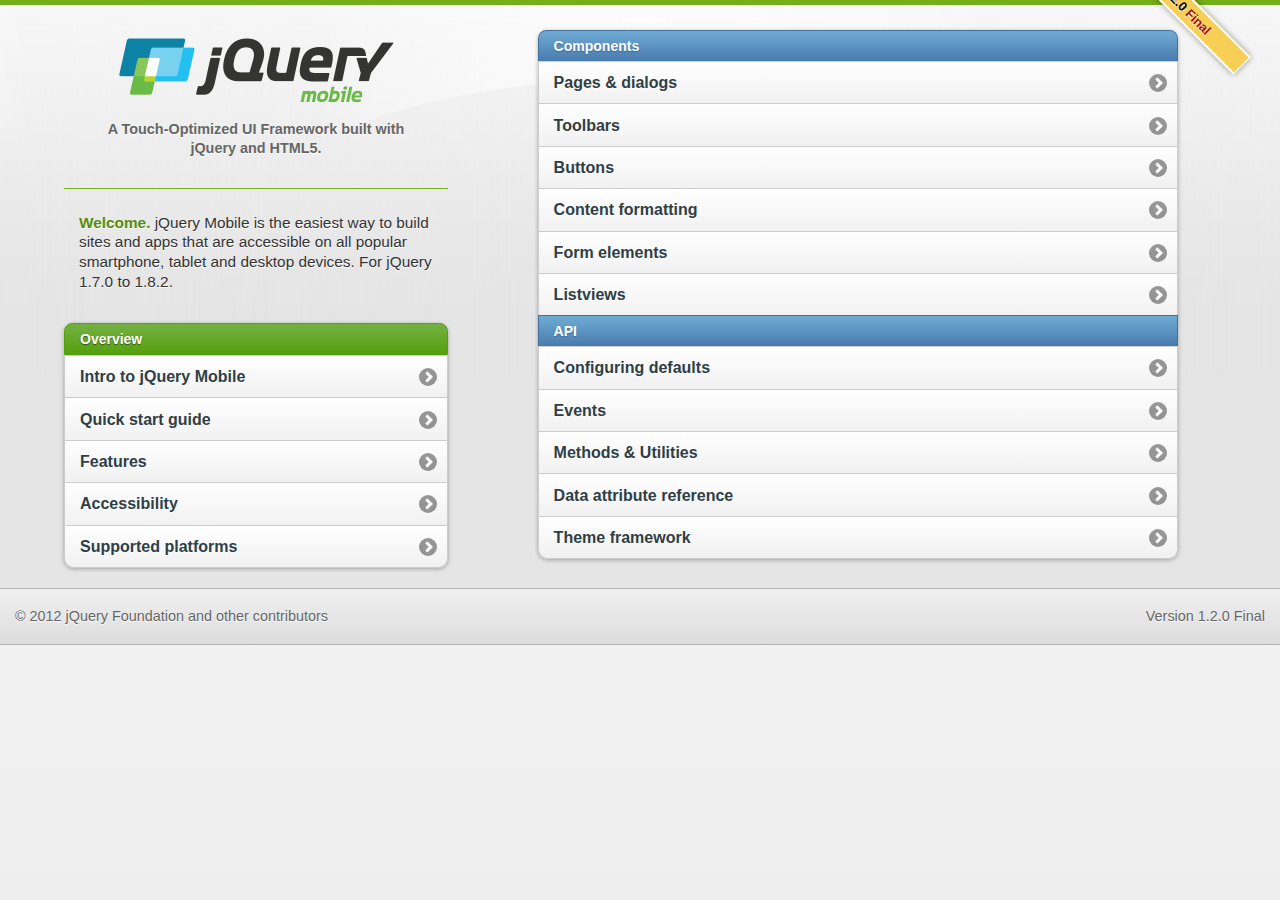
<file: jquery.mobile-1.2.0/demos/index.html>
<!DOCTYPE html>
<html>
<head>
	<meta charset="utf-8">
	<meta name="viewport" content="width=device-width, initial-scale=1">
	<title>jQuery Mobile: Demos and Documentation</title>
	<link rel="stylesheet"  href="css/themes/default/jquery.mobile-1.2.0.css" />
	<link rel="stylesheet" href="docs/_assets/css/jqm-docs.css" />
	<script src="js/jquery.js"></script>
	<script src="docs/_assets/js/jqm-docs.js"></script>
	<script src="js/jquery.mobile-1.2.0.js"></script>
	
</head>
<body>
<div data-role="page" class="type-home">
	<div data-role="content">
		<p class="jqm-version"></p>

		<div class="content-secondary">

			<div id="jqm-homeheader">
				<h1 id="jqm-logo"><img src="docs/_assets/images/jquery-logo.png" alt="jQuery Mobile Framework" /></h1>
				<p>A Touch-Optimized UI Framework built with jQuery and HTML5.</p>
			</div>


			<p class="intro"><strong>Welcome.</strong> jQuery Mobile is the easiest way to build sites and apps that are accessible on all popular smartphone, tablet and desktop devices. For jQuery 1.7.0 to 1.8.2.</p>

			<ul data-role="listview" data-inset="true" data-theme="c" data-dividertheme="f">
				<li data-role="list-divider">Overview</li>
				<li><a href="docs/about/intro.html">Intro to jQuery Mobile</a></li>
				<li><a href="docs/about/getting-started.html">Quick start guide</a></li>
				<li><a href="docs/about/features.html">Features</a></li>
				<li><a href="docs/about/accessibility.html">Accessibility</a></li>
				<li><a href="docs/about/platforms.html">Supported platforms</a></li>
			</ul>

		</div><!--/content-primary-->

		<div class="content-primary">
			<nav>


				<ul data-role="listview" data-inset="true" data-theme="c" data-dividertheme="b">
					<li data-role="list-divider">Components</li>
					<li><a href="docs/pages/index.html">Pages &amp; dialogs</a></li>
					<li><a href="docs/toolbars/index.html">Toolbars</a></li>
					<li><a href="docs/buttons/index.html">Buttons</a></li>
					<li><a href="docs/content/index.html">Content formatting</a></li>
					<li><a href="docs/forms/index.html">Form elements</a></li>
					<li><a href="docs/lists/index.html">Listviews</a></li>

					<li data-role="list-divider">API</li>
					<li><a href="docs/api/globalconfig.html">Configuring defaults</a></li>
					<li><a href="docs/api/events.html">Events</a></li>
					<li><a href="docs/api/methods.html">Methods &amp; Utilities</a></li>
					<li><a href="docs/api/data-attributes.html">Data attribute reference</a></li>
					<li><a href="docs/api/themes.html">Theme framework</a></li>


				</ul>
			</nav>
		</div>



	</div>

	<div data-role="footer" class="footer-docs" data-theme="c">
            <p class="jqm-version"></p>
			<p>&copy; 2012 jQuery Foundation and other contributors</p>
	</div>

</div>
</body>
</html>
</file>
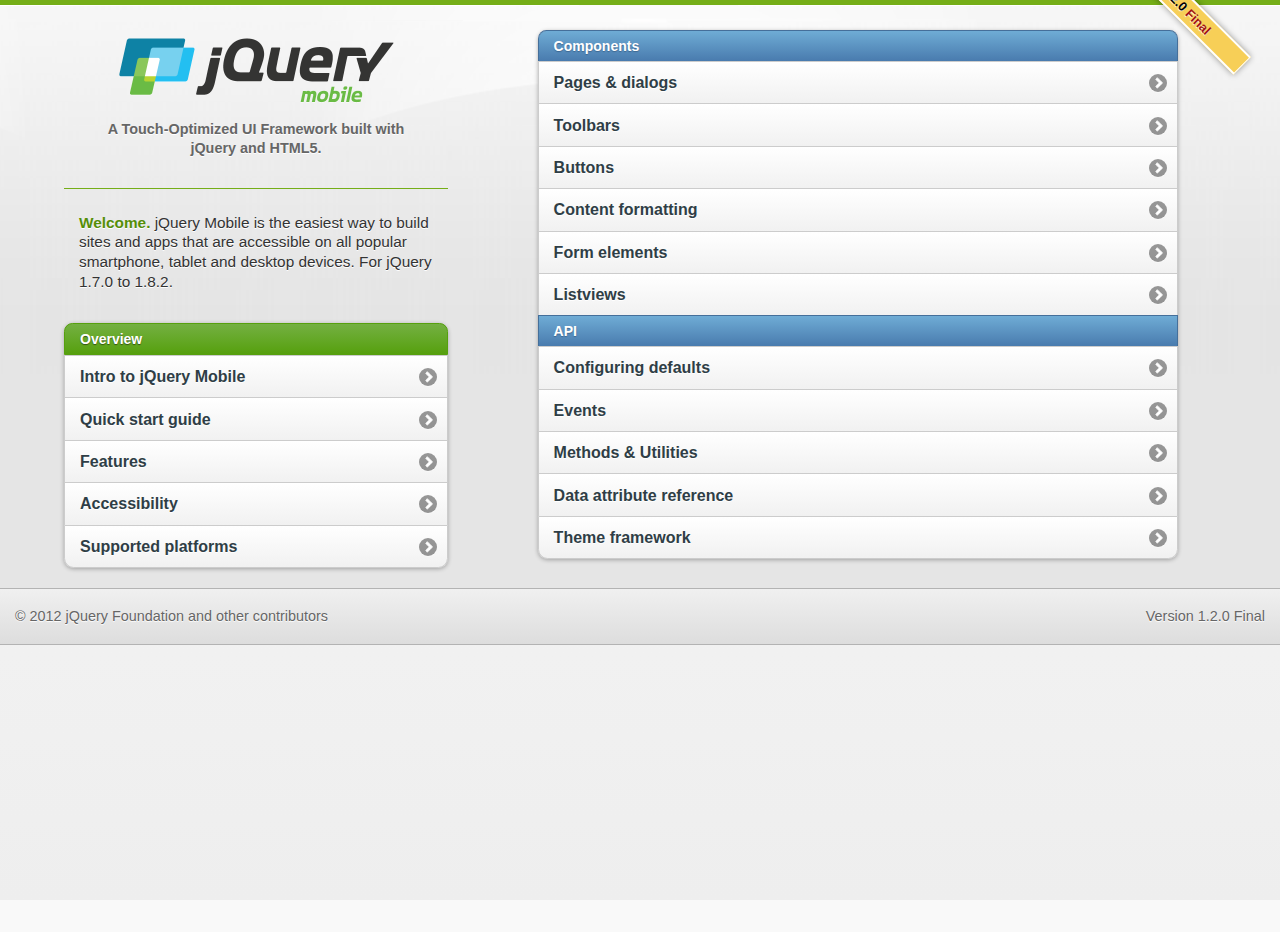
<file: jquery.mobile-1.2.0/demos/docs/index.html>
<!DOCTYPE html>
<html>
<head>
	<meta charset="utf-8">
	<meta name="viewport" content="width=device-width, initial-scale=1">
	<title>jQuery Mobile: Demos and Documentation</title>
	<link rel="stylesheet"  href="../css/themes/default/jquery.mobile-1.2.0.css" />
	<link rel="stylesheet" href="_assets/css/jqm-docs.css"/>

	<script src="../js/jquery.js"></script>
	<script src="../docs/_assets/js/jqm-docs.js"></script>
	<script src="../js/jquery.mobile-1.2.0.js"></script>
	<!-- Need to get a proper redirect hooked up. Blech. -->
	<meta http-equiv="refresh" content="0;url=../index.html">
</head> 
<body> 
	<div data-role="page" class="type-index">

<div data-role="header" data-theme="f">
	<h1>jQuery Mobile Docs</h1>
	<a href="../index.html" data-icon="home" data-iconpos="notext" class="ui-btn-right">Home</a>
</div>

<div data-role="content">   
	
<p>Nothing to see here folks.</p>
<a href="../index.html" data-role="button">View the documentation home page</a>

</div>

</div>
</body>
</html>
</file>
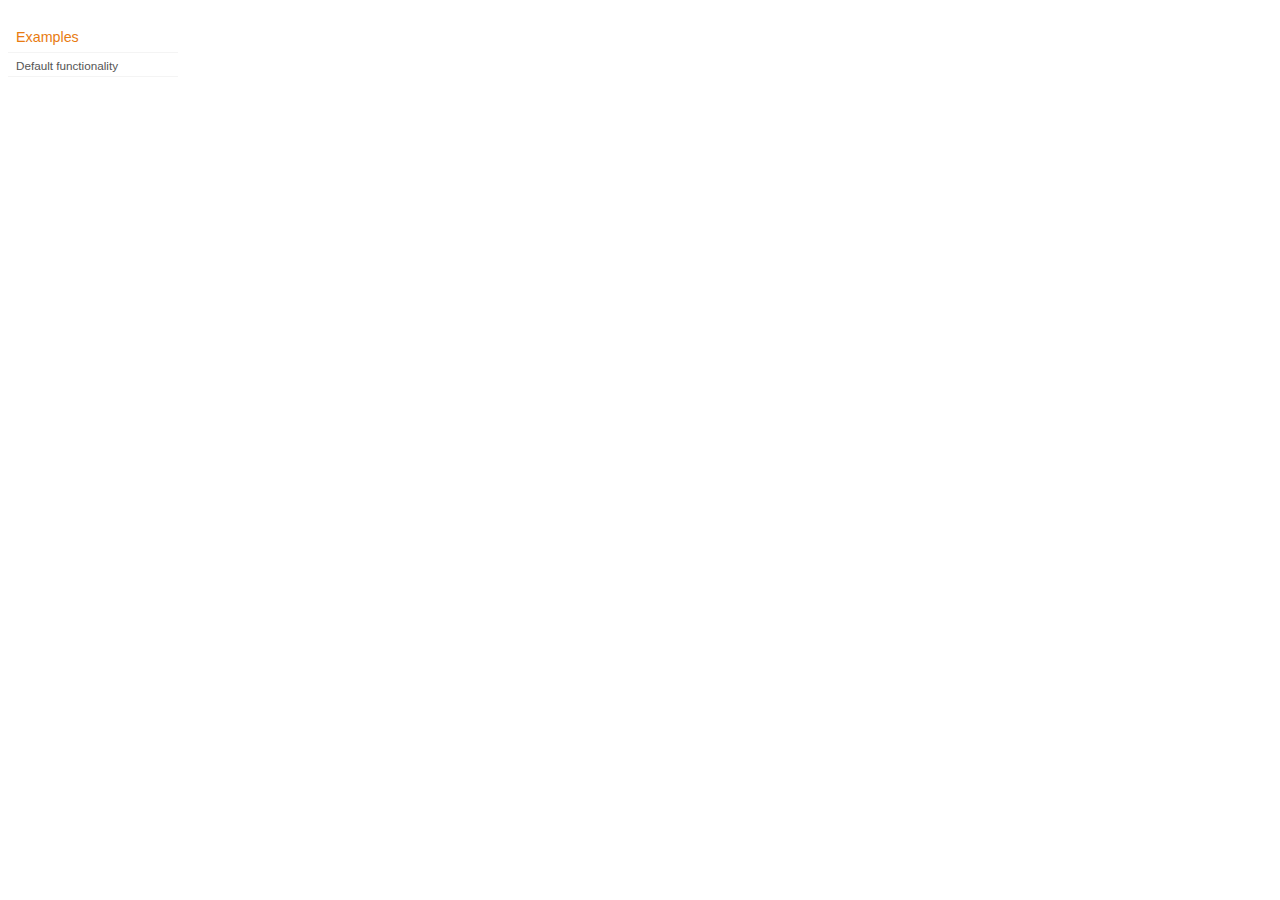
<file: jquery-ui-1.8.23.custom/development-bundle/demos/addClass/index.html>
<!DOCTYPE html>
<html lang="en">
<head>
	<meta charset="utf-8">
	<title>jQuery UI Effects Demos</title>
	<link rel="stylesheet" href="../demos.css">
</head>
<body>

<div class="demos-nav">
	<h4>Examples</h4>
	<ul>
		<li class="demo-config-on"><a href="default.html">Default functionality</a></li>
	</ul>
</div>

</body>
</html>
</file>
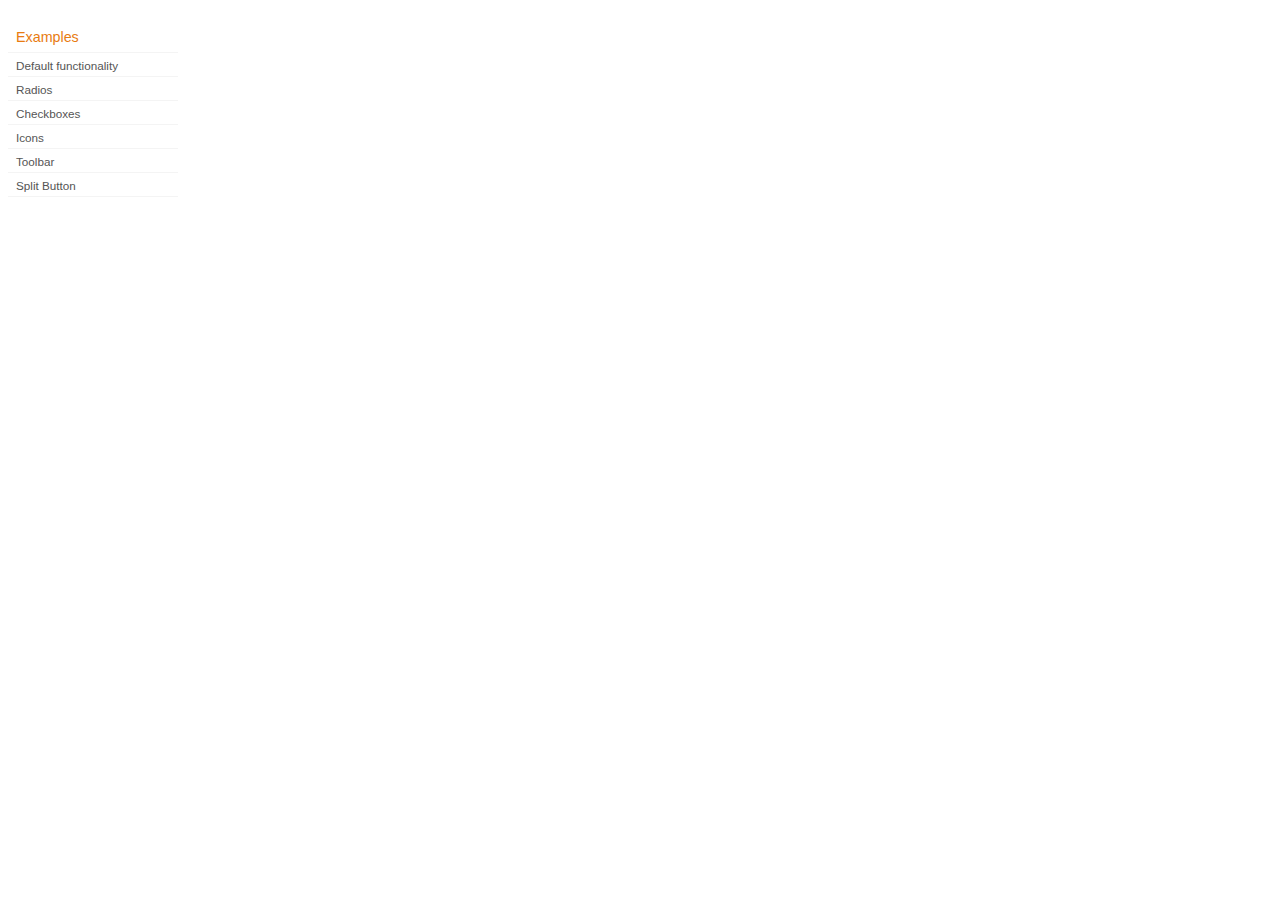
<file: jquery-ui-1.8.23.custom/development-bundle/demos/button/index.html>
<!DOCTYPE html>
<html lang="en">
<head>
	<meta charset="utf-8">
	<title>jQuery UI Button Demos</title>
	<link rel="stylesheet" href="../demos.css">
</head>
<body>

<div class="demos-nav">
	<h4>Examples</h4>
	<ul>
		<li class="demo-config-on"><a href="default.html">Default functionality</a></li>
		<li><a href="radio.html">Radios</a></li>
		<li><a href="checkbox.html">Checkboxes</a></li>
		<li><a href="icons.html">Icons</a></li>
		<li><a href="toolbar.html">Toolbar</a></li>
		<li><a href="splitbutton.html">Split Button</a></li>
	</ul>
</div>

</body>
</html>
</file>
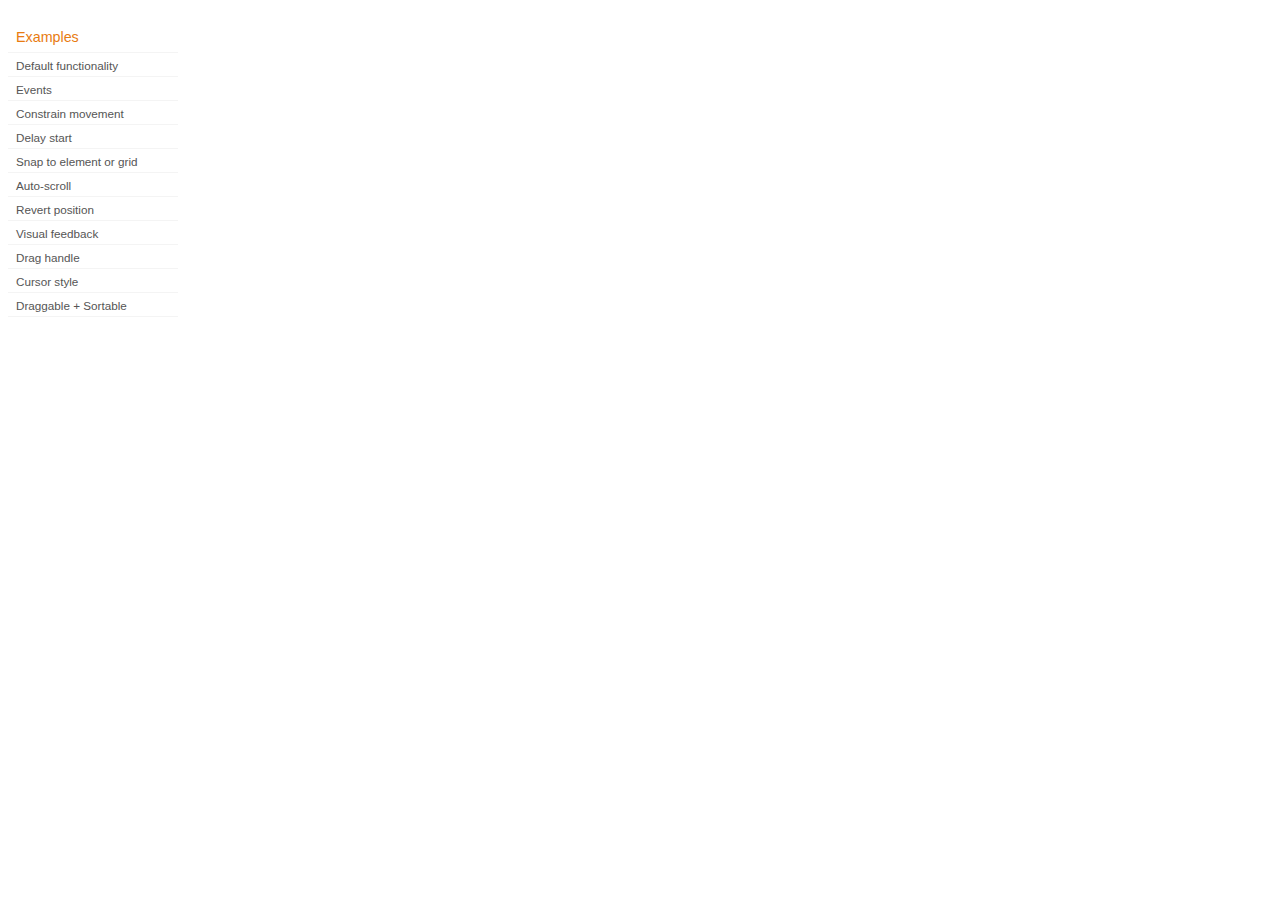
<file: jquery-ui-1.8.23.custom/development-bundle/demos/draggable/index.html>
<!DOCTYPE html>
<html lang="en">
<head>
	<meta charset="utf-8">
	<title>jQuery UI Draggable Demos</title>
	<link rel="stylesheet" href="../demos.css">
</head>
<body>

<div class="demos-nav">
	<h4>Examples</h4>
	<ul>
		<li class="demo-config-on"><a href="default.html">Default functionality</a></li>
		<li><a href="events.html">Events</a></li>
		<li><a href="constrain-movement.html">Constrain movement</a></li>
		<li><a href="delay-start.html">Delay start</a></li>
		<li><a href="snap-to.html">Snap to element or&#160;grid</a></li>
		<li><a href="scroll.html">Auto-scroll</a></li>
		<li><a href="revert.html">Revert position</a></li>
		<li><a href="visual-feedback.html">Visual feedback</a></li>
		<li><a href="handle.html">Drag handle</a></li>
		<li><a href="cursor-style.html">Cursor style</a></li>
		<li><a href="sortable.html">Draggable + Sortable</a></li>
	</ul>
</div>

</body>
</html>
</file>
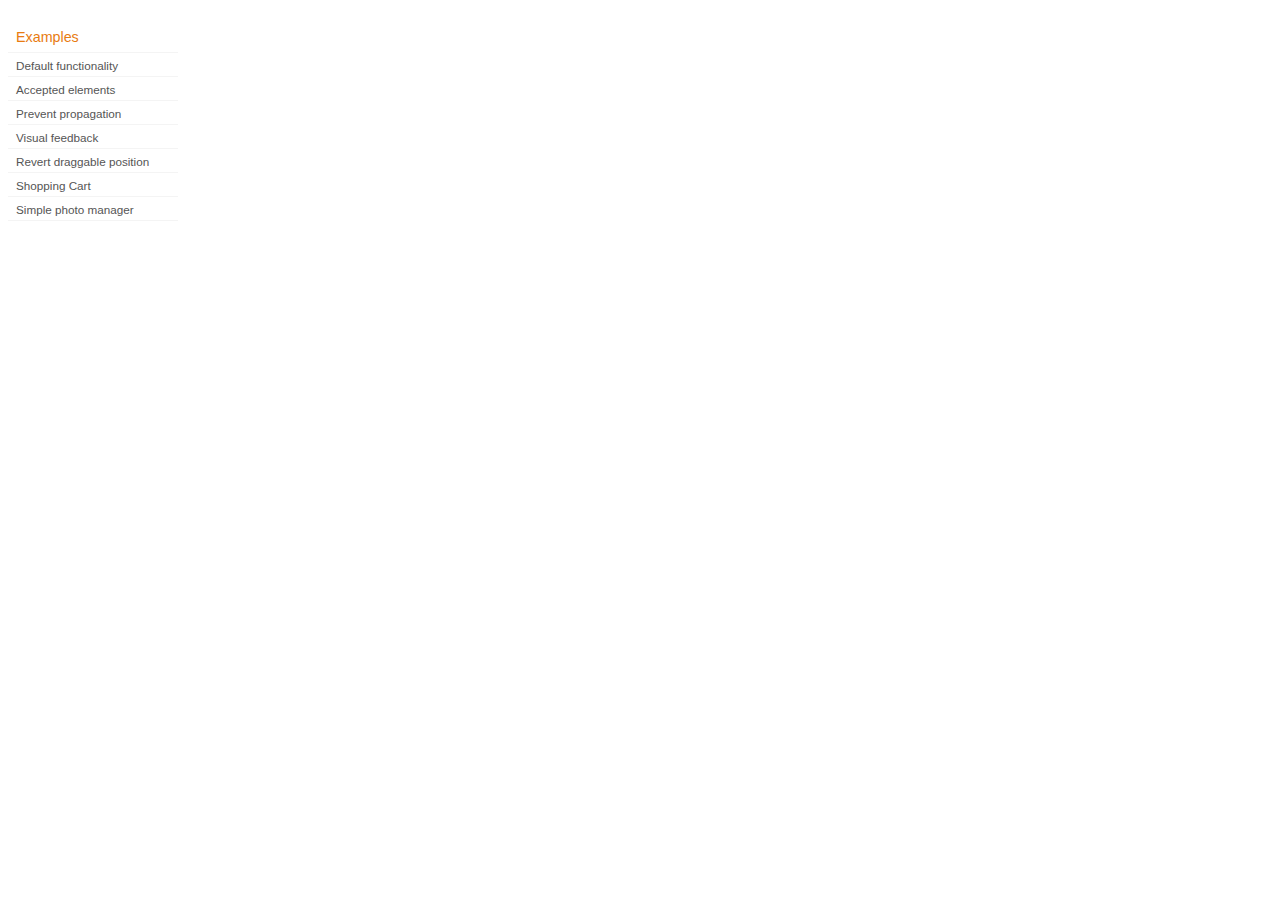
<file: jquery-ui-1.8.23.custom/development-bundle/demos/droppable/index.html>
<!DOCTYPE html>
<html lang="en">
<head>
	<meta charset="utf-8">
	<title>jQuery UI Droppable Demos</title>
	<link rel="stylesheet" href="../demos.css">
</head>
<body>

<div class="demos-nav">
	<h4>Examples</h4>
	<ul>
		<li class="demo-config-on"><a href="default.html">Default functionality</a></li>
		<li><a href="accepted-elements.html">Accepted elements</a></li>
		<li><a href="propagation.html">Prevent propagation</a></li>
		<li><a href="visual-feedback.html">Visual feedback</a></li>
		<li><a href="revert.html">Revert draggable position</a></li>
		<li><a href="shopping-cart.html">Shopping Cart</a></li>
		<li><a href="photo-manager.html">Simple photo manager</a></li>
	</ul>
</div>

</body>
</html>
</file>
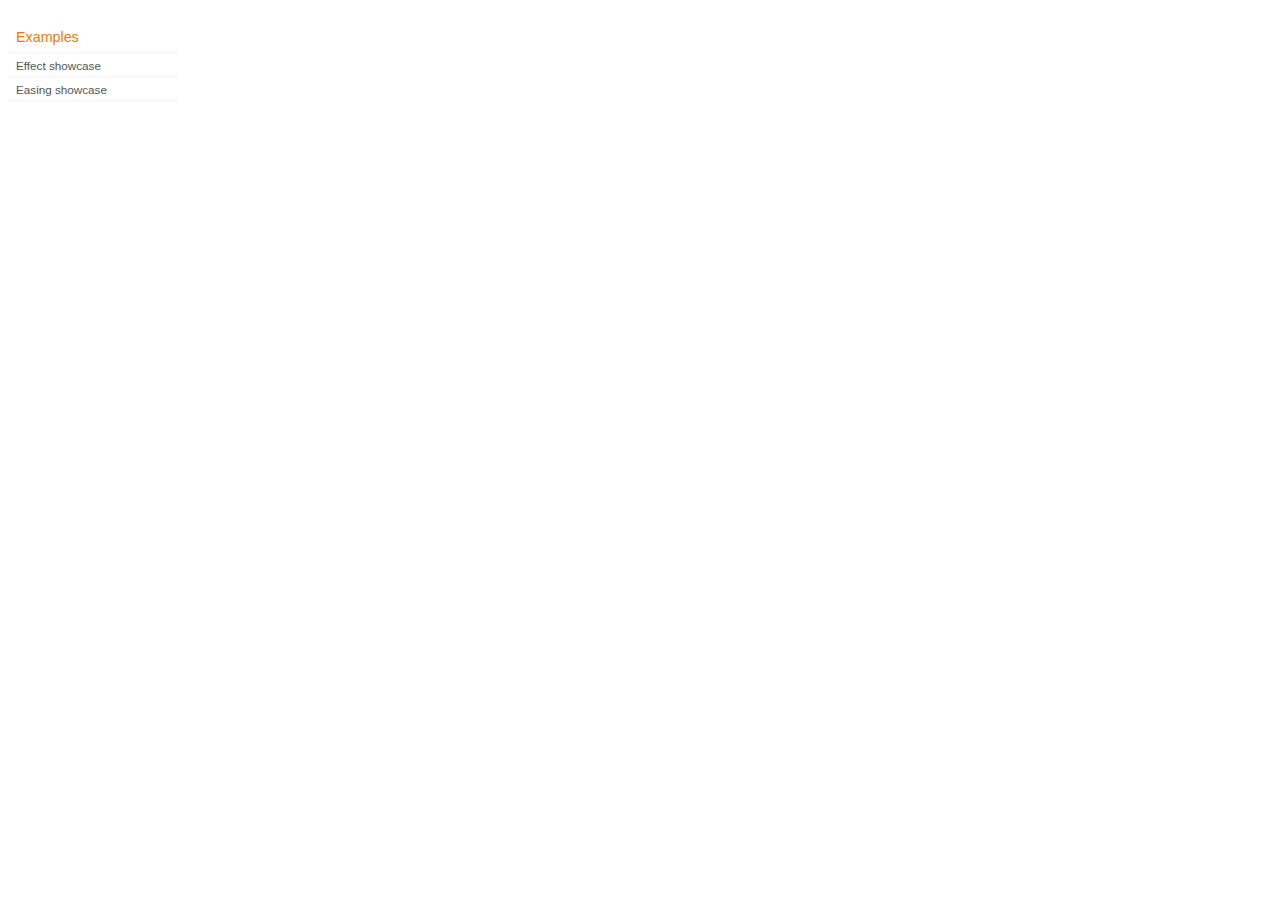
<file: jquery-ui-1.8.23.custom/development-bundle/demos/effect/index.html>
<!DOCTYPE html>
<html lang="en">
<head>
	<meta charset="utf-8">
	<title>jQuery UI Effects Demos</title>
	<link rel="stylesheet" href="../demos.css">
</head>
<body>

<div class="demos-nav">
	<h4>Examples</h4>
	<ul>
		<li class="demo-config-on"><a href="default.html">Effect showcase</a></li>
		<li><a href="easing.html">Easing showcase</a></li>
	</ul>
</div>

</body>
</html>
</file>
<file: jquery.mobile-1.2.0/demos/docs/_assets/css/jqm-docs.css>
/* jqm docs css

Beware: lots of last-minute CSS going on in here 
cobblers, shoes, 
*/

body { background: #f9f9f9; padding:13px; }
body.ui-mobile-viewport { padding: 0; }
body, input, textarea, select, button { font-family: Helvetica, Arial, san-serif; }
.ui-mobile .type-home .ui-content { margin: 0; background: #e5e5e5 url(../images/jqm-sitebg.png) top center repeat-x; }
.ui-mobile #jqm-homeheader { padding: 40px 10px 0; text-align: center;  margin: 0 auto; }
.ui-mobile #jqm-homeheader h1 { margin: 0 0 ; }
.ui-mobile #jqm-homeheader p { margin: .3em 0 0; line-height: 1.3; font-size: .9em; font-weight: bold; color: #666; }

.type-home .ui-content .jqm-version {
	display: block;
	position: absolute;
	width: 96px;
	border: solid #fff;
	border-width: 2px 1px;
	padding: .25em 2.25em;
	margin: 0 15px 0 0;
	right: 0;
	top: -2px;
	background: #f7cf57;
	color: #000;
	font-size: .8em;
	font-weight: bold;
	text-align: center;
	text-shadow: 0 1px 1px #fff;
	z-index: 9;
	-webkit-transform: rotate(45deg) translate(4.8em,-1em);
	-moz-transform: rotate(45deg) translate(4.8em,-1em);
	-ms-transform: rotate(45deg) translate(4.8em,-1em);
	-o-transform: rotate(45deg) translate(4.8em,-1em);
	transform: rotate(45deg);
	-webkit-box-shadow: 0 0 6px rgba(0,0,0,.40);
	-moz-box-shadow: 0 0 6px rgba(0,0,0,.40);
	-o-box-shadow: 0 0 6px rgba(0,0,0,.40);
	box-shadow: 0 0 6px rgba(0,0,0,.40);
}
.type-home .ui-content .jqm-version b {
	color: #a21412;
	font-weight: bold;
}

.footer-docs {
	padding: 5px 0;
	clear:both;
	color:#666;
}
.footer-docs p {
	font-weight: normal;
	font-size: .9em;
}
.ui-mobile-viewport .footer-docs p {
	margin: .5em 15px;	
}
.ui-mobile-viewport .footer-docs p.jqm-version {
	font-weight: bold;
}
@media all and (min-width:650px) {
	.ui-mobile-viewport .footer-docs {
		overflow: hidden;		
	}
	.ui-mobile-viewport .footer-docs p {
		margin: 1em 15px;
		float: left;		
	}
	.ui-mobile-viewport .footer-docs p.jqm-version {
		float: right;
		font-weight: normal;
	}
}

h2 { margin:1.2em 0 .4em 0; }
p code { font-size:1.2em; font-weight:bold; } 
h4 code {font-size:1.2em; font-weight:bold; }

dt { font-weight: bold; margin: 2em 0 .5em; }
dt code, dd code { font-size:1.3em; line-height:150%; }
pre { white-space: pre; white-space: pre-wrap; word-wrap: break-word; }
strong { font-weight: bold; }

#jqm-homeheader img { width: 275px; height: 78px; margin-top:-20px; }
img { max-width: 100%; }

/* fluid images moved from jquery.mobile.core.css*/
.ui-mobile img {
	max-width: 100%;
}

.ui-header .jqm-home { top: 0; }
nav { margin: 0; }

p.intro {
	font-size: .96em;
	line-height: 1.3;
	border-top: 1px solid #75ae18;
	border-bottom: 0;
	background: none;
	margin: 1.5em 0;
	padding: 1.5em 15px 0;
}
p.intro strong {
	color:  #558e08;
}

.type-interior .content-secondary {
	border-right: 0;
	border-left: 0;
	margin: 10px -15px 0;
	background: #fff;
	border-top: 1px solid #ccc;
}
.type-home .ui-content {
	margin-top: 5px;
	overflow: hidden;
	position: relative;
}
.type-interior .ui-content {
	padding-bottom: 0;
}
.content-secondary .ui-collapsible {
	padding: 10px 15px;
}
.content-secondary .ui-collapsible-inset {
	margin: 0;
}
.content-secondary .ui-collapsible-content {
	padding: 0;
	background: none;
}
.content-secondary .ui-listview {
	margin: 0;
}
/* new API additions */

dt {  
	margin: 35px 0 15px 0; 
	background-color:#ddd; 
	font-weight:normal;
}
dt code { 
	display:inline-block; 
	font-weight:bold;
	color:#56A00E; 
	padding:3px 7px; 
	margin-right:10px; 
	background-color:#fff; 
}
dd { 
	margin-bottom:10px; 
}
dd .default { font-weight:bold; }
dd pre { 
	margin:0 0 0 0; 
}
dd code { font-weight: normal; }
dd pre code { 
	margin:0; 
	border:none; 
	font-weight:normal; 
	font-size:100%; 
	background-color:transparent; 
}
dd h4 { margin:15px 0 0 0; }
		
.localnav {
	margin:0 0 20px 0;
}
.ui-mobile-viewport .localnav li {
	float:left;
}
.localnav .ui-btn-inner { 
	padding: .6em 10px; 
	font-size:80%; 
}

/* custom dialog for the photos sharing */
.ui-dialog.dialog-actionsheet .ui-dialog-contain {
	margin-top: 0;
}

/* popup examples */
.type-interior .ui-popup-container .ui-content { padding: 15px !important; }

/* F bar theme - just for the docs overview headers */
.ui-bar-f {
	border: 1px solid #56A00E;
	background: 			#74b042;
	color: 					#fff;
	font-weight: bold;
	text-shadow: 0 1px 1px #335413;	
	background-image: -webkit-gradient(linear, left top, left bottom, from(#74b042), to(#56A00E)); /* Saf4+, Chrome */
	background-image: -webkit-linear-gradient(#74b042, #56A00E); /* Chrome 10+, Saf5.1+ */
	background-image:    -moz-linear-gradient(#74b042, #56A00E); /* FF3.6 */
	background-image:     -ms-linear-gradient(#74b042, #56A00E); /* IE10 */
	background-image:      -o-linear-gradient(#74b042, #56A00E); /* Opera 11.10+ */
	background-image:         linear-gradient(#74b042, #56A00E);		
}
.ui-bar-f, 
.ui-bar-f input, 
.ui-bar-f select, 
.ui-bar-f textarea, 
.ui-bar-f button {
	font-family: Helvetica, Arial, sans-serif /*{global-font-family}*/;
}

.ui-bar-f,
.ui-bar-f .ui-link-inherit {
	color: 					#fff;
}
.ui-bar-f .ui-link {
	color: 					#fff;
	font-weight: bold;
}
.ui-btn-up-f {
	border: 1px solid 		#3B6F07;
	background: 			#56A00E;
	font-weight: bold;
	color: 					#fff;
	text-shadow: 0 1px 1px #234403;
	background-image: -webkit-gradient(linear, left top, left bottom, from(#74b042), to(#56A00E)); /* Saf4+, Chrome */
	background-image: -webkit-linear-gradient(#74b042, #56A00E); /* Chrome 10+, Saf5.1+ */
	background-image:    -moz-linear-gradient(#74b042, #56A00E); /* FF3.6 */
	background-image:     -ms-linear-gradient(#74b042, #56A00E); /* IE10 */
	background-image:      -o-linear-gradient(#74b042, #56A00E); /* Opera 11.10+ */
	background-image:         linear-gradient(#74b042, #56A00E);
}
.ui-btn-up-f a.ui-link-inherit {
	color: 					#fff;
}
.ui-btn-hover-f {
	border: 1px solid 		#3B6F07;
	background: 			#6EBC1F;
	font-weight: bold;
	color: 					#fff;
	text-shadow: 0 1px 1px #234403;
	background-image: -webkit-gradient(linear, left top, left bottom, from(#8FC963), to(#6EBC1F)); /* Saf4+, Chrome */
	background-image: -webkit-linear-gradient(#8FC963, #6EBC1F); /* Chrome 10+, Saf5.1+ */
	background-image:    -moz-linear-gradient(#8FC963, #6EBC1F); /* FF3.6 */
	background-image:     -ms-linear-gradient(#8FC963, #6EBC1F); /* IE10 */
	background-image:      -o-linear-gradient(#8FC963, #6EBC1F); /* Opera 11.10+ */
	background-image:         linear-gradient(#8FC963, #6EBC1F);
}
.ui-btn-hover-f a.ui-link-inherit {
	color: 					#fff;
}
.ui-btn-down-f {
	border: 1px solid 		#3B6F07;
	background: 			#3d3d3d;
	font-weight: bold;
	color: 					#fff;
	text-shadow: 0 1px 1px #234403;
	background-image: -webkit-gradient(linear, left top, left bottom, from(#56A00E), to(#64A234)); /* Saf4+, Chrome */
	background-image: -webkit-linear-gradient(#56A00E, #64A234); /* Chrome 10+, Saf5.1+ */
	background-image:    -moz-linear-gradient(#56A00E, #64A234); /* FF3.6 */
	background-image:     -ms-linear-gradient(#56A00E, #64A234); /* IE10 */
	background-image:      -o-linear-gradient(#56A00E, #64A234); /* Opera 11.10+ */
	background-image:         linear-gradient(#56A00E, #64A234);
}
.ui-btn-down-f a.ui-link-inherit {
	color: 					#fff;
}
.ui-btn-up-f,
.ui-btn-hover-f,
.ui-btn-down-f {
	font-family: Helvetica, Arial, sans-serif;
	text-decoration: none;
}


/* docs site layout */

@media all and (min-width: 650px){
	
	.type-home .ui-content {
		margin-top: 5px;
	}
	.ui-mobile #jqm-homeheader {
		max-width: 340px;
	}
	p.intro {
		margin: 2em 0;
	}
	.type-home .ui-content,
	.type-interior > .ui-content {
		padding: 0;
	}
	.type-interior > .ui-content {
		overflow: hidden;
	}
	.content-secondary {
		text-align: left;
		float: left;
		width: 45%;
	}
	.content-secondary,
	.type-interior .content-secondary {
		margin: 30px 0 20px 2%;
		padding: 20px 4% 0 0;
		background: none;
		border-top: none;
		position: relative;
	}
	.type-interior .content-secondary::after {
		content: "";
		display: inline-block;
		position: absolute;
		top: 0;
		right: 0;
		height: 1px;
		width: 1px;
		margin-bottom: -9999px;
		padding-bottom: 9999px;
		background: #bbb;
	}
	.type-index .content-secondary {
		padding: 0;
	}
	.content-secondary .ui-collapsible {
		margin: 0;
		padding: 0;
	}
	.content-secondary .ui-collapsible-content {
		border-left: none;
		border-right: none;
	}
	.type-index .content-secondary .ui-listview {
		margin: 0;
	}
	.ui-mobile #jqm-homeheader {
		padding: 0;
	}
	.content-primary {
		width: 45%;
		float: right;
		margin-top: 30px;
		margin-right: 1%;
		padding-right: 1%;
	}
	.content-primary ul:first-child {
		margin-top: 0;
	}
	/* collapsible non-inset example */
	.content-primary .ui-collapsible-content ul:first-child {
		margin-top: -10px;
	}
	.content-secondary h2 {
		position: absolute;
		left: -9999px;
	}
	.type-interior .content-primary {
		padding: 1.5em 6% 3em 0;
		margin: 0;
	}
	/* fix up the collapsibles - expanded on desktop */
	.content-secondary .ui-collapsible-inset {
		margin-bottom: -1px;
	}
	.content-secondary .ui-collapsible-heading {
		display: none;
	}
	.content-secondary .ui-collapsible-contain {
		margin:0;
	}
	.content-secondary .ui-collapsible-content {
		display: block;
		margin: 0;
		padding: 0;
	}
	.content-secondary .ui-collapsible-content,
	.content-secondary .ui-collapsible-content > .ui-listview .ui-li-last {
		border-bottom-left-radius: 0;
		border-bottom-right-radius: 0;
	}
	.type-interior  .content-secondary .ui-li-divider {
		padding-top: 1em;
		padding-bottom: 1em;
	}
	.type-interior .content-secondary {
		margin: 0;
		padding: 0;
	}
	
}
@media all and (min-width: 750px){
	.type-home .ui-content {
		background-position: 39%;
	}
	.content-secondary {
		width: 34%;
	}
	.content-primary {
		width: 56%;
		padding-right: 1%;
	}
}

@media all and (min-width: 1200px){
	.type-home .ui-content{
		background-position: 38.5%;
	}
	.content-secondary {
		width: 30%;
		padding-right:6%;
		margin: 30px 0 20px 5%;
	}
	.type-interior .content-secondary {
		margin: 0;
		padding: 0;
	}
	.content-primary {
		width: 50%;
		margin-right: 5%;
		padding-right: 3%;
	}
	.type-interior .content-primary {
		width: 60%;
	}
}

/* reset for popup examples */
.type-interior .ui-popup.ui-content,
.type-interior .ui-popup .ui-content {
	background-position: 0 0;
	background-repeat: no-repeat;
	overflow: visible;
}

/* tables documenting enum-type settings */
.enum-value {
	vertical-align: top;
	white-space: nowrap;
}

/* Navbar examples */
.content-primary > .ui-header,
.content-primary > .ui-footer {
	overflow: hidden;
}

/* list styles */
ul { margin:0; padding-left:0; }
ul li { list-style:none; padding:.7em 0; margin:0; border-bottom:1px solid #e3e3e3; }
ul ul li { border: none;}

dl dd ul { padding-left: 40px; }
dl dd ul li { list-style: disc; }
dl dd ul li li { list-style: circle; }
dl dd ul li li li { list-style: square; }
dl dd ul li { border: none; }

.ui-mobile-viewport .localnav li {
	border: none;	
}
</file>
<file: jquery-ui-1.8.23.custom/development-bundle/demos/demos.css>
body {
	font-size: 62.5%;
}

table {
	font-size: 1em;
}

/* Site
   -------------------------------- */

body {
	font-family: "Trebuchet MS", "Helvetica", "Arial",  "Verdana", "sans-serif";
}

/* Layout
   -------------------------------- */

.layout-grid {
	width: 960px;
}

.layout-grid td {
	vertical-align: top;
}

.layout-grid td.left-nav {
	width: 140px;
}

.layout-grid td.normal {
	border-left: 1px solid #eee;
	padding: 20px 24px;
	font-family: "Trebuchet MS", "Helvetica", "Arial",  "Verdana", "sans-serif";
}

.layout-grid td.demos {
	background: url('/images/demos_bg.jpg') no-repeat;
	height: 337px;
	overflow: hidden;
}

/* Normal
   -------------------------------- */

.normal h3,
.normal h4 {
	margin: 0;
	font-weight: normal;
}

.normal h3 {
	padding: 0 0 9px;
	font-size: 1.8em;
}

.normal h4 {
	padding-bottom: 21px;
	border-bottom: 1px dashed #999;
	font-size: 1.2em;
	font-weight: bold;
}

.normal p {
	font-size: 1.2em;
}

/* Demos */

.demos-nav, .demos-nav dt, .demos-nav dd, .demos-nav ul, .demos-nav li {
	margin: 0;
	padding: 0
}

.demos-nav {
	float: left;
	width: 170px;
	font-size: 1.3em;
}

.demos-nav dt,
.demos-nav h4 {
	margin: 0;
	padding: 0;
	font: normal 1.1em "Trebuchet MS", "Helvetica", "Arial",  "Verdana", "sans-serif";
	color: #e87b10;
}

.demos-nav dt,
.demos-nav h4 {
	margin-top: 1.5em;
	margin-bottom: 0;
	padding-left: 8px;
	padding-bottom:5px;
	line-height: 1.2em;
	border-bottom: 1px solid #F4F4F4;
}

.demos-nav dd a,
.demos-nav li a {
	border-bottom: 1px solid #F4F4F4;
	display:block;
	padding: 4px 3px 4px 8px;
	font-size: 90%;
	text-decoration: none;
	color: #555 ;
	margin:2px 0;
	height:13px;
}

.demos-nav dd a:hover,
.demos-nav dd a:focus,
.demos-nav dd a:hover,
.demos-nav dd a:focus {
	background: #f3f3f3;
	color:#000;
	-moz-border-radius: 5px; -webkit-border-radius: 5px;
}
 .demos-nav dd a.selected {
	background: #555;
	color:#ffffff;
	-moz-border-radius: 5px; -webkit-border-radius: 5px;
}


/* new styles for demo pages, added by Filament 12.29.08
eventually we should convert the font sizes to ems -- using px for now to minimize style conflicts
*/

.normal h3.demo-header { font-size:32px; padding:0 0 5px; border-bottom:1px solid #eee; text-transform: capitalize; }
.normal h4.demo-subheader { font-size:10px; text-transform: uppercase; color:#999; padding:8px 0 3px; border:0; margin:0; }
.normal a:link,
.normal a:visited { color:#1b75bb; text-decoration:none; }
.normal a:hover,
.normal a:active { color:#0b559b; }

#demo-config { padding:20px 0 0; }

#demo-frame { float:left; width:540px; height:380px; border:1px solid #ddd; overflow: auto; position: relative; }
#demo-frame h3, #demo-frame h4 { padding: 0; font-weight: bold; font-size: 1em; }

#demo-config-menu { float:right; width:180px;  }
#demo-config-menu h4 { font-size:13px; color:#666; font-weight:normal; border:0; padding-left:18px; }

#demo-config-menu ul { list-style: none; padding: 0; margin: 0; }

#demo-config-menu li { font-size:12px; padding:0 0 0 10px; margin:3px 0; zoom: 1; }

#demo-config-menu li a:link,
#demo-config-menu li a:visited { display:block; padding:1px 8px 4px; border-bottom:1px dotted #b3b3b3; }
* html #demo-config-menu li a:link,
* html #demo-config-menu li a:visited { padding:1px 8px 2px; }
#demo-config-menu li a:hover,
#demo-config-menu li a:active { background-color:#f6f6f6; }

#demo-config-menu li.demo-config-on { background: url(images/demo-config-on-tile.gif) repeat-x left center; }

#demo-config-menu li.demo-config-on a:link,
#demo-config-menu li.demo-config-on a:visited,
#demo-config-menu li.demo-config-on a:hover,
#demo-config-menu li.demo-config-on a:active { background: url(images/demo-config-on.gif) no-repeat left; padding-left:18px; color:#fff; border:0; margin-left:-10px; margin-top: 0px; margin-bottom: 0px; }

#demo-source, #demo-notes {
	clear: both;
	padding: 20px 0 0;
	font-size: 1.3em;
}

#demo-notes { width:520px; color:#333; font-size: 1em; }
#demo-notes p code, .demo-description p code { padding: 0; font-weight: bold; }
#demo-source pre, #demo-source code { padding: 0; }
code, pre { padding:8px 0 8px 20px ; font-size: 1.2em; line-height:130%;  }

#demo-source a:link,
#demo-source a:visited,
#demo-source a:hover,
#demo-source a:active { font-size:12px; padding-left:13px; background-position: left center; background-repeat: no-repeat; }

#demo-source a.source-open:link,
#demo-source a.source-open:visited,
#demo-source a.source-open:hover,
#demo-source a.source-open:active { background-image: url(images/demo-spindown-open.gif); }

#demo-source a.source-closed:link,
#demo-source a.source-closed:visited,
#demo-source a.source-closed:hover,
#demo-source a.source-closed:active { background-image: url(images/demo-spindown-closed.gif); }

div.demo {
	padding:12px;
	font-family: "Trebuchet MS", "Arial", "Helvetica", "Verdana", "sans-serif";
}

div.demo h3.docs { clear:left; font-size:12px; font-weight:normal; padding:0 0 1em; margin:0; }

div.demo-description {
	clear:both;
	padding:12px;
	font-family: "Trebuchet MS", "Arial", "Helvetica", "Verdana", "sans-serif";
	font-size: 1.3em;
	line-height: 1.4em;
}

.ui-draggable, .ui-droppable {
	background-position: top left;
}

.left-nav .demos-nav {
	padding-right: 10px;
}

#demo-link { font-size:11px;  padding-top: 6px; clear: both; overflow: hidden; }
#demo-link a span.ui-icon { float:left; margin-right:3px; }

/* Component containers
----------------------------------*/
#widget-docs .ui-widget { font-family: Trebuchet MS,Verdana,Arial,sans-serif; font-size: 1em; }
#widget-docs .ui-widget input, #widget-docs .ui-widget select, #widget-docs .ui-widget textarea, #widget-docs .ui-widget button { font-family: Trebuchet MS,Verdana,Arial,sans-serif; font-size: 1em; }
#widget-docs .ui-widget-header { border: 1px solid #ffffff; background: #464646 url(images/464646_40x100_textures_01_flat_100.png) 50% 50% repeat-x; color: #ffffff; font-weight: bold; }
#widget-docs .ui-widget-header a { color: #ffffff; }
#widget-docs .ui-widget-content { border: 1px solid #ffffff; background: #ffffff url(images/ffffff_40x100_textures_01_flat_75.png) 50% 50% repeat-x; color: #222222; }
#widget-docs .ui-widget-content a { color: #222222; }

/* Interaction states
----------------------------------*/
#widget-docs .ui-state-default, #widget-docs .ui-widget-content #widget-docs .ui-state-default { border: 1px solid #666666; background: #555555 url(images/555555_40x100_textures_03_highlight_soft_75.png) 50% 50% repeat-x; font-weight: normal; color: #ffffff; outline: none; }
#widget-docs .ui-state-default a { color: #ffffff; text-decoration: none; outline: none; }
#widget-docs .ui-state-hover, #widget-docs .ui-widget-content #widget-docs .ui-state-hover, #widget-docs .ui-state-focus, #widget-docs .ui-widget-content #widget-docs .ui-state-focus { border: 1px solid #666666; background: #444444 url(images/444444_40x100_textures_03_highlight_soft_60.png) 50% 50% repeat-x; font-weight: normal; color: #ffffff; outline: none; }
#widget-docs .ui-state-hover a { color: #ffffff; text-decoration: none; outline: none; }
#widget-docs .ui-state-active, #widget-docs .ui-widget-content #widget-docs .ui-state-active { border: 1px solid #666666; background: #ffffff url(images/ffffff_40x100_textures_01_flat_65.png) 50% 50% repeat-x; font-weight: normal; color: #F6921E; outline: none; }
#widget-docs .ui-state-active a { color: #F6921E; outline: none; text-decoration: none; }

/* Interaction Cues
----------------------------------*/
#widget-docs .ui-state-highlight, #widget-docs .ui-widget-content #widget-docs .ui-state-highlight {border: 1px solid #fcefa1; background: #fbf9ee url(images/fbf9ee_40x100_textures_02_glass_55.png) 50% 50% repeat-x; color: #363636; }
#widget-docs .ui-state-error, #widget-docs .ui-widget-content #widget-docs .ui-state-error {border: 1px solid #cd0a0a; background: #fef1ec url(images/fef1ec_40x100_textures_05_inset_soft_95.png) 50% bottom repeat-x; color: #cd0a0a; }
#widget-docs .ui-state-error-text, #widget-docs .ui-widget-content #widget-docs .ui-state-error-text { color: #cd0a0a; }
#widget-docs .ui-state-disabled, #widget-docs .ui-widget-content #widget-docs .ui-state-disabled { opacity: .35; filter:Alpha(Opacity=35); background-image: none; }
#widget-docs .ui-priority-primary, #widget-docs .ui-widget-content #widget-docs .ui-priority-primary { font-weight: bold; }
#widget-docs .ui-priority-secondary, #widget-docs .ui-widget-content #widget-docs .ui-priority-secondary { opacity: .7; filter:Alpha(Opacity=70); font-weight: normal; }

/* Icons
----------------------------------*/

/* states and images */
#demo-frame-wrapper .ui-icon, #widget-docs .ui-icon { width: 16px; height: 16px; background-image: url(images/222222_256x240_icons_icons.png); }
#widget-docs .ui-widget-content .ui-icon {background-image: url(images/222222_256x240_icons_icons.png); }
#widget-docs .ui-widget-header .ui-icon {background-image: url(images/222222_256x240_icons_icons.png); }
#widget-docs .ui-state-default .ui-icon { background-image: url(images/888888_256x240_icons_icons.png); }
#widget-docs .ui-state-hover .ui-icon, #widget-docs .ui-state-focus .ui-icon {background-image: url(images/454545_256x240_icons_icons.png); }
#widget-docs .ui-state-active .ui-icon {background-image: url(images/454545_256x240_icons_icons.png); }
#widget-docs .ui-state-highlight .ui-icon {background-image: url(images/2e83ff_256x240_icons_icons.png); }
#widget-docs .ui-state-error .ui-icon, #widget-docs .ui-state-error-text .ui-icon {background-image: url(images/cd0a0a_256x240_icons_icons.png); }


/* Misc visuals
----------------------------------*/

/* Corner radius */
#widget-docs .ui-corner-tl { -moz-border-radius-topleft: 4px; -webkit-border-top-left-radius: 4px; }
#widget-docs .ui-corner-tr { -moz-border-radius-topright: 4px; -webkit-border-top-right-radius: 4px; }
#widget-docs .ui-corner-bl { -moz-border-radius-bottomleft: 4px; -webkit-border-bottom-left-radius: 4px; }
#widget-docs .ui-corner-br { -moz-border-radius-bottomright: 4px; -webkit-border-bottom-right-radius: 4px; }
#widget-docs .ui-corner-top { -moz-border-radius-topleft: 4px; -webkit-border-top-left-radius: 4px; -moz-border-radius-topright: 4px; -webkit-border-top-right-radius: 4px; }
#widget-docs .ui-corner-bottom { -moz-border-radius-bottomleft: 4px; -webkit-border-bottom-left-radius: 4px; -moz-border-radius-bottomright: 4px; -webkit-border-bottom-right-radius: 4px; }
#widget-docs .ui-corner-right {  -moz-border-radius-topright: 4px; -webkit-border-top-right-radius: 4px; -moz-border-radius-bottomright: 4px; -webkit-border-bottom-right-radius: 4px; }
#widget-docs .ui-corner-left { -moz-border-radius-topleft: 4px; -webkit-border-top-left-radius: 4px; -moz-border-radius-bottomleft: 4px; -webkit-border-bottom-left-radius: 4px; }
#widget-docs .ui-corner-all { -moz-border-radius: 4px; -webkit-border-radius: 4px; }

/* Overlays */
#widget-docs .ui-widget-overlay { background: #aaaaaa url(images/aaaaaa_40x100_textures_01_flat_0.png) 50% 50% repeat-x; opacity: .30;filter:Alpha(Opacity=30); }
#widget-docs .ui-widget-shadow { margin: -8px 0 0 -8px; padding: 8px; background: #aaaaaa url(images/aaaaaa_40x100_textures_01_flat_0.png) 50% 50% repeat-x; opacity: .30;filter:Alpha(Opacity=30); -moz-border-radius: 8px; -webkit-border-radius: 8px; }

/*
----------------------------------*/

#widget-docs { margin:20px 0 0; border: none; }

#widget-docs h2, #widget-docs h3, #widget-docs h4, #widget-docs p, #widget-docs ul, #widget-docs code { margin:0; padding:0; }
#widget-docs code { display:block; color:#444; font-size:.9em; margin:0 0 1em; }
#widget-docs code strong { color:#000; }
#widget-docs p { margin:0 3em 1.2em 0; }
#widget-docs p.intro { font-size:13px; color:#666; line-height:1.3; }
#widget-docs ul { list-style-type: none; }

#widget-docs h2 { font-size:16px; margin:1.2em 0 .5em; }
#widget-docs h3 { font-size:14px; color:#e6820E; margin:1.5em 0 .5em; }
.normal #widget-docs h4 { font-size:12px; color:#000; border:0; margin:0 0 .5em; }

#docs-overview-main { width:400px; }
#docs-overview-sidebar { float:right; width:200px; }
#docs-overview-sidebar a span { color:#666; }
#widget-docs #docs-overview-main p { margin-right:0; }
#widget-docs #docs-overview-sidebar h4 { padding-left:0; }

.docs-list-header { float:left; width:100%; margin:10px 0 0; border-bottom:1px solid #eee; }
#widget-docs .docs-list-header h2 { float:left; margin:0; }
#widget-docs .docs-list-header p { float:right; margin:5px 0; font-size:11px; }

.docs-list { float:left; width:100%; padding:0 0 10px; }
.docs-list .param-header { float:left; clear:left; width:100%; padding:8px 0; border-top:1px solid #eee; }
#widget-docs .param-header h3, #widget-docs .param-header p { margin:0; float:left; }
#widget-docs .param-header h3 { width:50%; }
#widget-docs .param-header h3 span { background: url(images/demo-spindown-closed.gif) no-repeat left; padding-left:13px; }
#widget-docs .param-open .param-header h3 span { background: url(images/demo-spindown-open.gif) no-repeat left; }
#widget-docs .param-header p { width:24%; }
#widget-docs .param-header p.param-type span { background: url(images/icon-docs-info.gif) no-repeat left; cursor:pointer; border-bottom:1px dashed #ccc; padding-left:15px; }

.param-details { padding-left:13px; }
.param-args { margin:0 0 1.5em; border-top:1px dotted #ccc;}
.param-args td { padding:3px 30px 3px 5px; border-bottom:1px dotted #ccc;  }


/* overrides for ui-tab styles */
#widget-docs ul.ui-tabs-nav { padding:0 0 0 8px; }
#widget-docs .ui-tabs-nav li { margin:5px 5px 0 0; }

#widget-docs .ui-tabs-nav li a:link,
#widget-docs .ui-tabs-nav li a:visited,
#widget-docs .ui-tabs-nav li a:hover,
#widget-docs .ui-tabs-nav li a:active { font-size:14px; padding:4px 1.2em 3px; color:#fff; }

#widget-docs .ui-tabs-nav li.ui-tabs-selected a:link,
#widget-docs .ui-tabs-nav li.ui-tabs-selected a:visited,
#widget-docs .ui-tabs-nav li.ui-tabs-selected a:hover,
#widget-docs .ui-tabs-nav li.ui-tabs-selected a:active { color:#e6820E; }

#widget-docs .ui-tabs-panel { padding:20px 9px; font-size:12px; line-height:1.4; color:#000; }

#widget-docs .ui-widget-content a:link,
#widget-docs .ui-widget-content a:visited { color:#1b75bb; text-decoration:none; }
#widget-docs .ui-widget-content a:hover,
#widget-docs .ui-widget-content a:active { color:#0b559b; }
</file>
